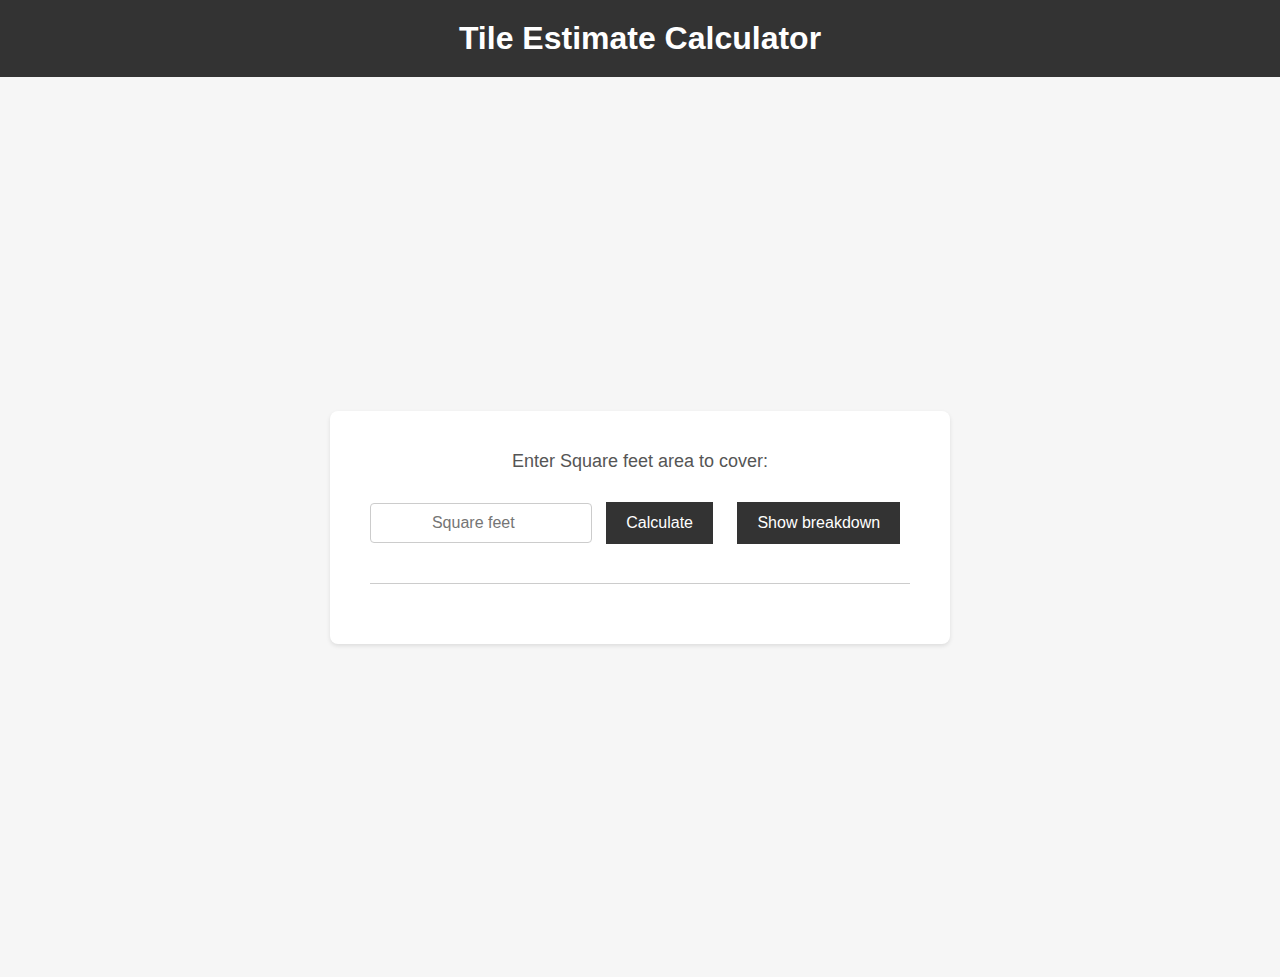
<file: index.html>
<!DOCTYPE html>
<html>
<head>
    <title>Tile Estimate Calculator</title>
    <link rel="stylesheet" type="text/css" href="style.css">
</head>
<body>
    <header>
        <h1>Tile Estimate Calculator</h1>
    </header>
    <main>
        <div class="calculator">
            <label for="sqft">Enter Square feet area to cover:</label>
            <input type="number" id="sqft" placeholder="Square feet">
            <button onclick="calculate()">Calculate</button>
            <button onclick="showBreakdown()">Show breakdown</button>
            <hr>
            <div id="result" class="result"></div>
            <div id="breakdown" class="breakdown"></div>
        </div>
    </main>
    <script src="script.js"></script>
</body>
</html>
</file>
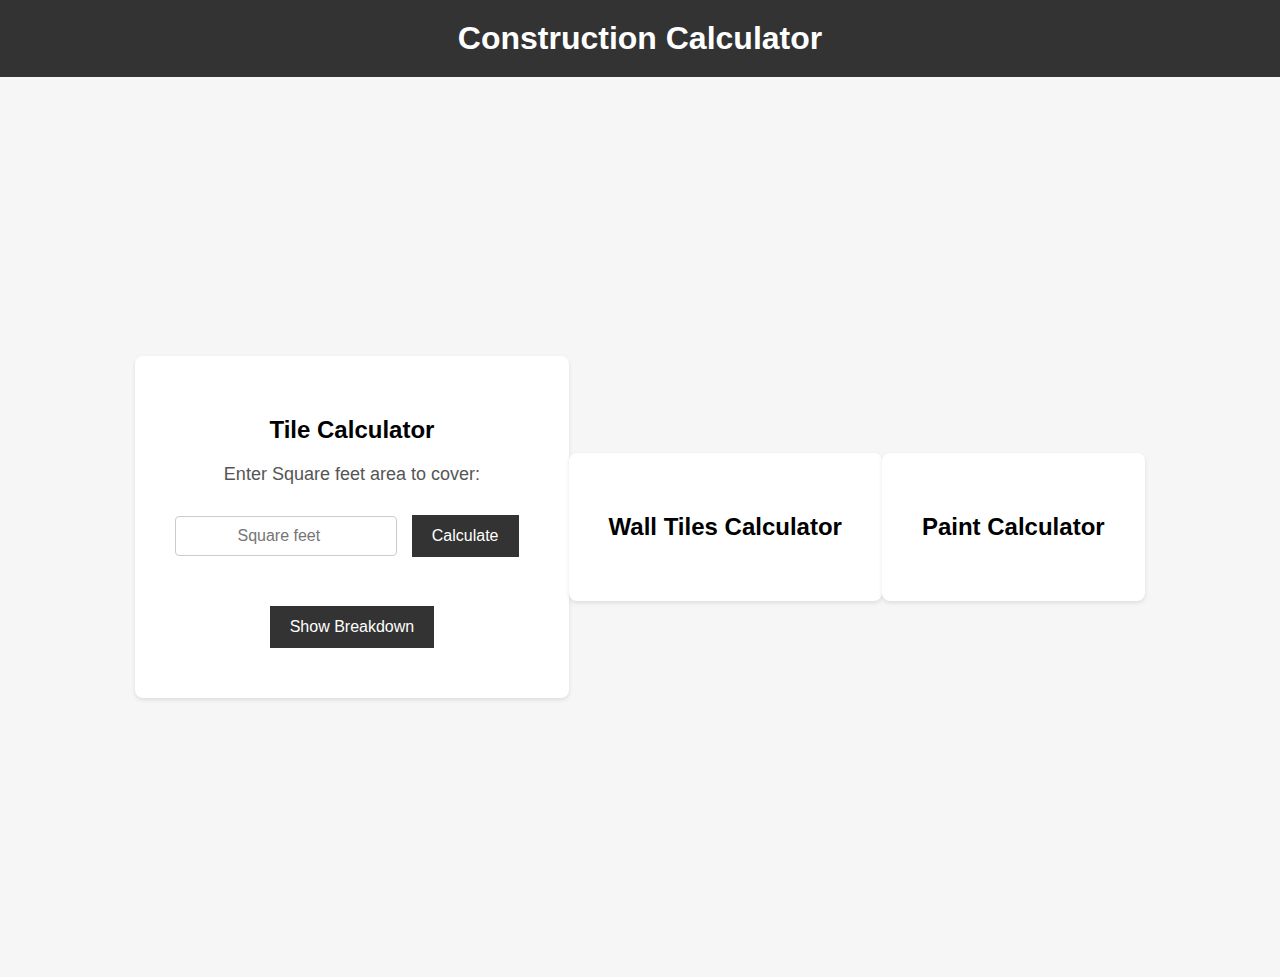
<file: main.html>
<!DOCTYPE html>
<html>
<head>
    <title>Construction Calculator</title>
    <link rel="stylesheet" type="text/css" href="style.css">
</head>
<body>
    <header>
        <h1>Construction Calculator</h1>
    </header>
    <main>
        <div class="calculator">
            <h2>Tile Calculator</h2>
            <label for="tile-sqft">Enter Square feet area to cover:</label>
            <input type="number" id="tile-sqft" placeholder="Square feet">
            <button onclick="calculateTile()">Calculate</button>
            <div id="tile-result" class="result"></div>
            <button onclick="showTileBreakdown()">Show Breakdown</button>
            <div id="tile-breakdown" class="breakdown"></div>
        </div>
        <div class="calculator">
            <h2>Wall Tiles Calculator</h2>
            <!-- Add wall tiles calculator HTML code here -->
        </div>
        <div class="calculator">
            <h2>Paint Calculator</h2>
            <!-- Add paint calculator HTML code here -->
        </div>
    </main>
    <script src="script.js"></script>
</body>
</html>
</file>
<file: style.css>
body {
    font-family: Arial, sans-serif;
    margin: 0;
    padding: 0;
    background-color: #f6f6f6;
}

header {
    background-color: #333;
    color: #fff;
    padding: 20px;
    text-align: center;
}

h1 {
    margin: 0;
}

main {
    display: flex;
    justify-content: center;
    align-items: center;
    min-height: 100vh;
}

.calculator {
    background-color: #fff;
    padding: 40px;
    border-radius: 8px;
    text-align: center;
    box-shadow: 0 2px 4px rgba(0, 0, 0, 0.1);
}

label {
    display: block;
    margin-bottom: 20px;
    font-size: 18px;
    color: #555;
}

input[type="number"] {
    width: 200px;
    padding: 10px;
    border: 1px solid #ccc;
    border-radius: 4px;
    margin-bottom: 20px;
    font-size: 16px;
    text-align: center;
}

button {
    background-color: #333;
    color: #fff;
    border: none;
    padding: 12px 20px;
    font-size: 16px;
    cursor: pointer;
    margin: 10px;
}

hr {
    border: none;
    border-top: 1px solid #ccc;
    margin: 20px 0;
}

.result {
    font-weight: bold;
    font-size: 18px;
    margin-top: 20px;
}

.breakdown {
    display: none;
    margin-top: 20px;
    font-size: 16px;
    color: #888;
}
</file>
